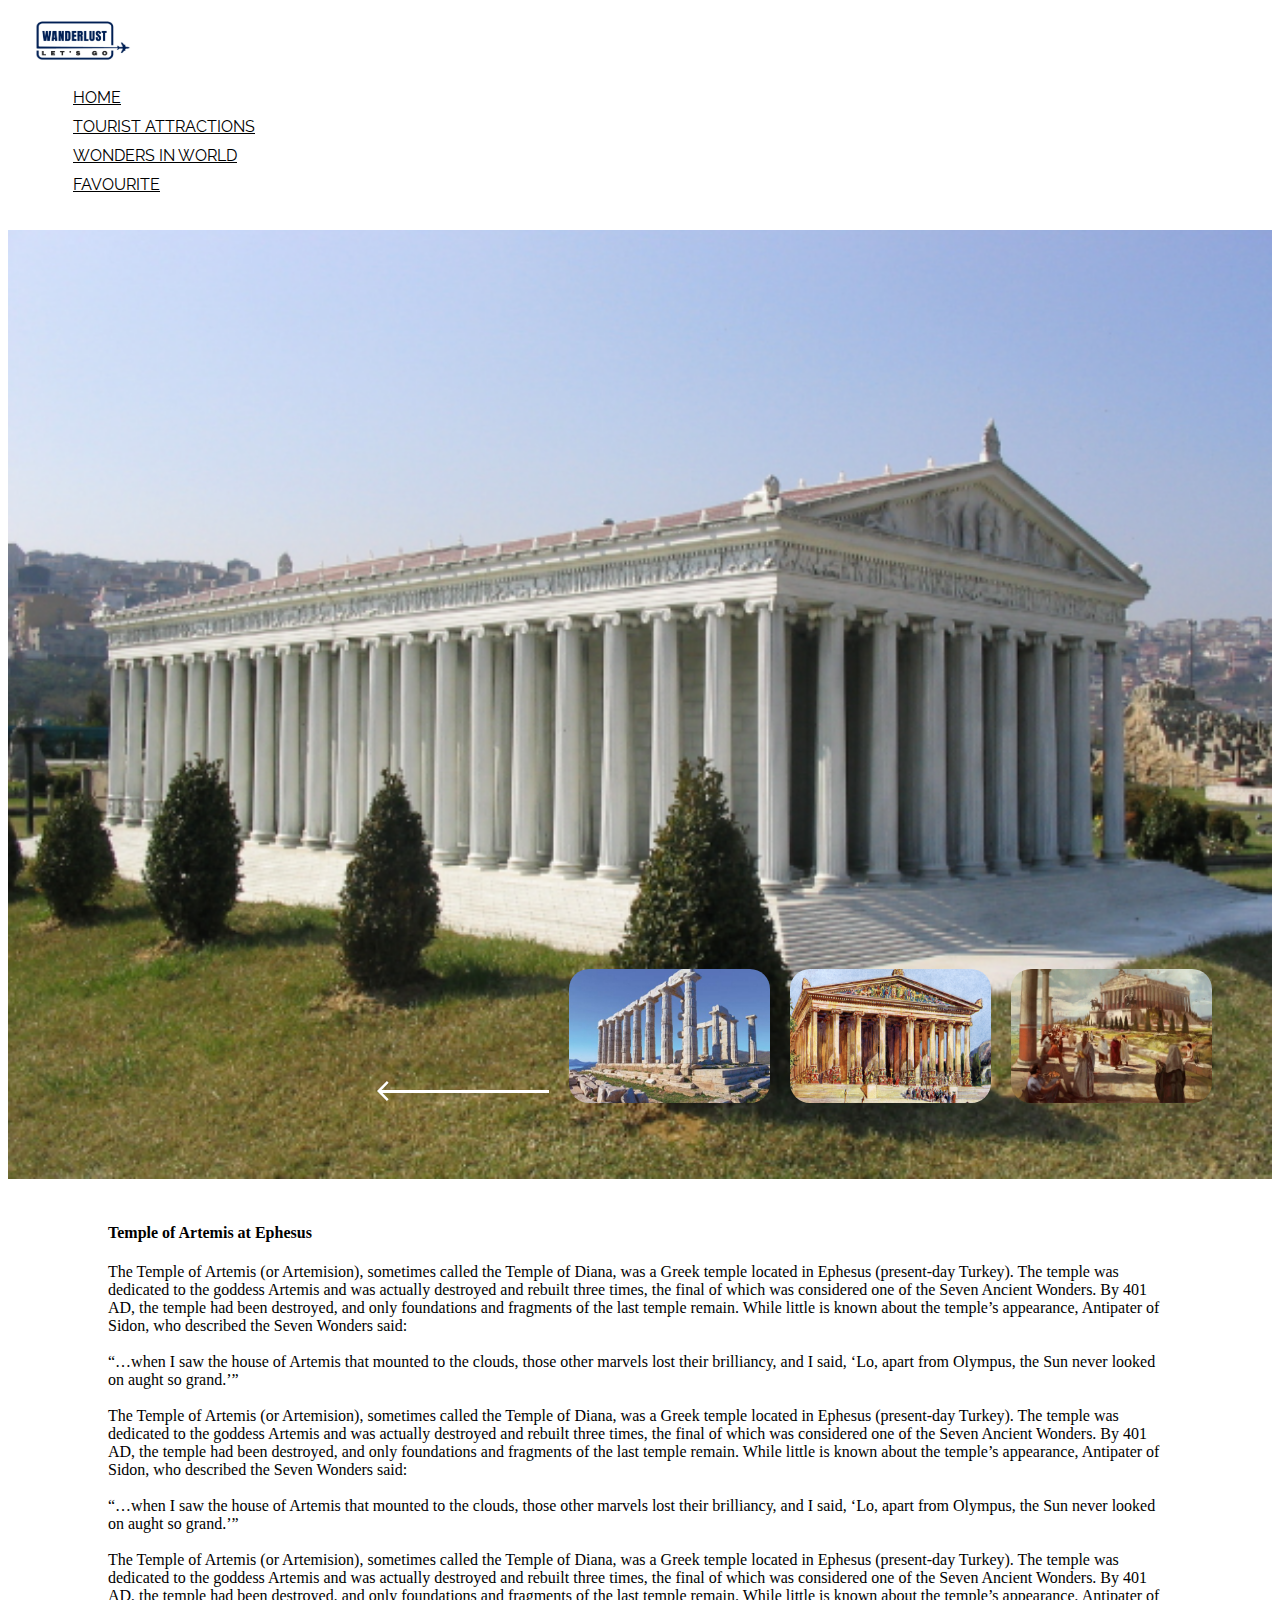
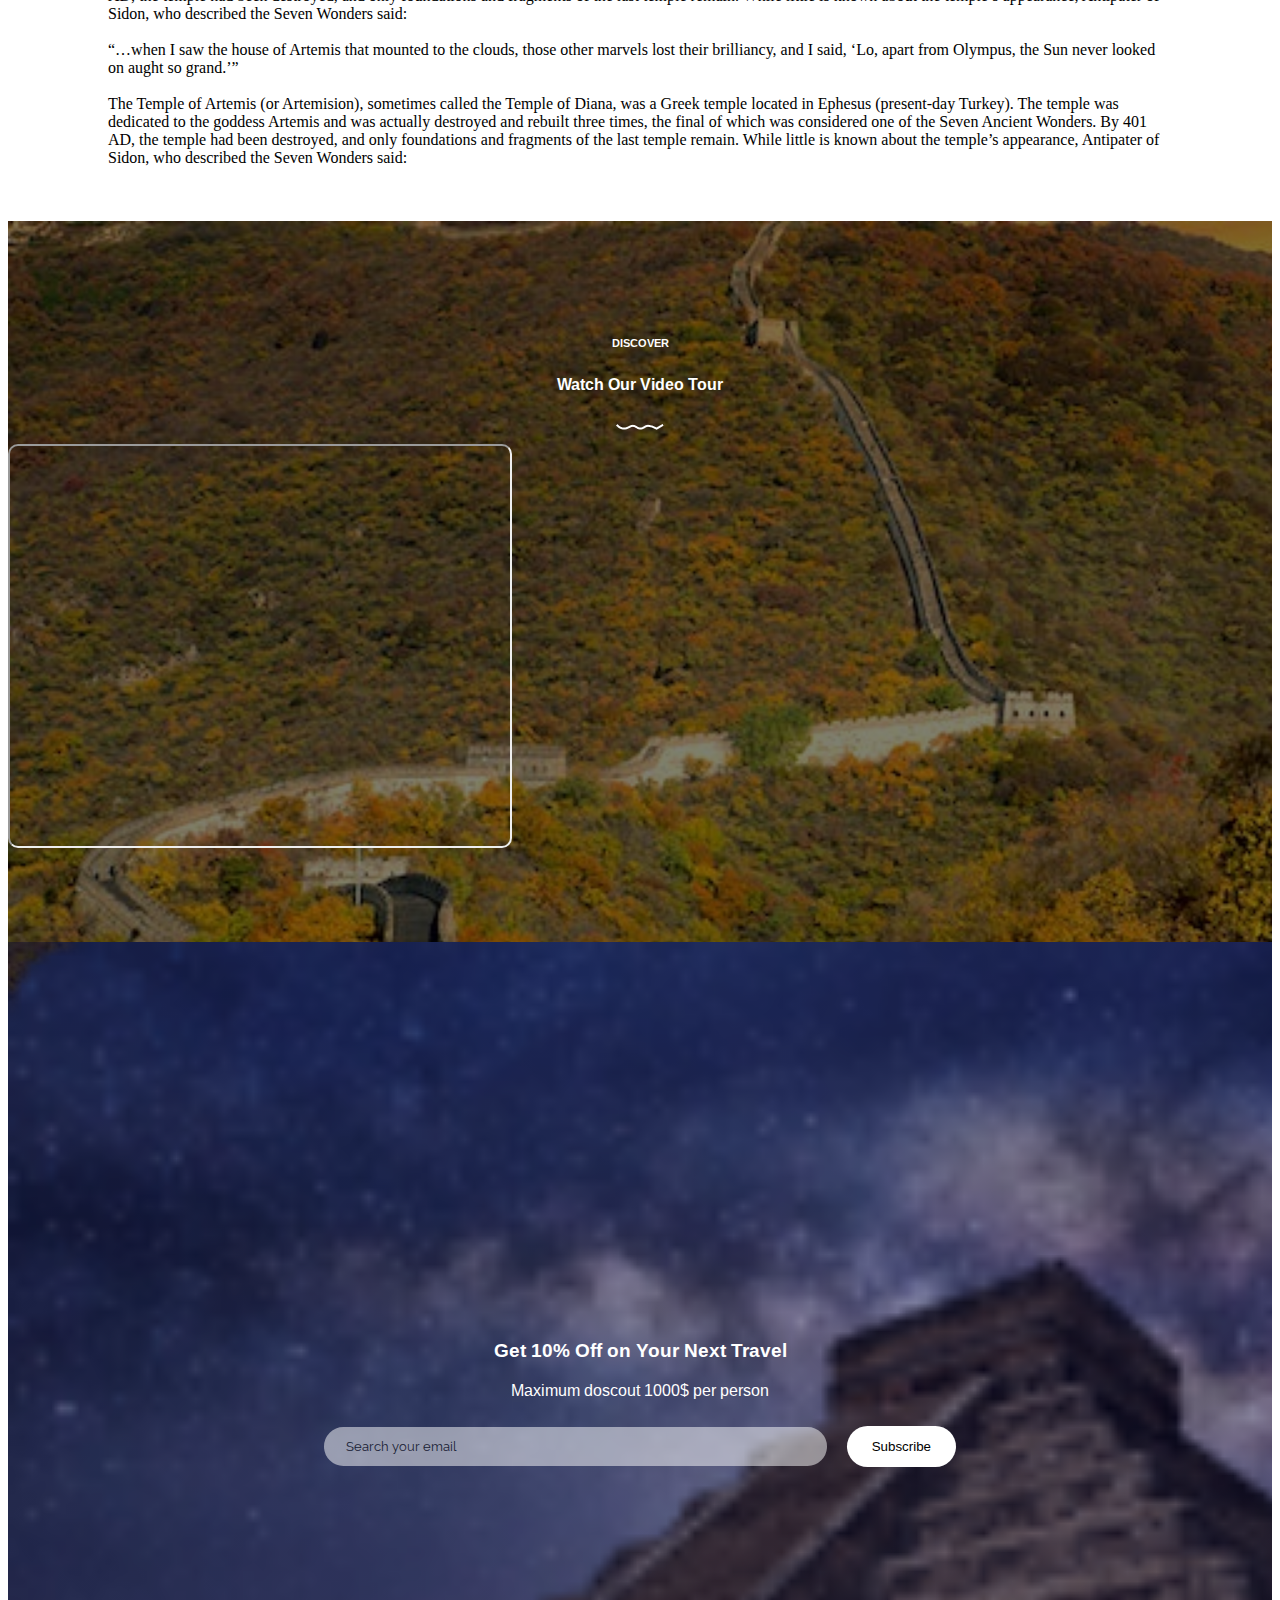
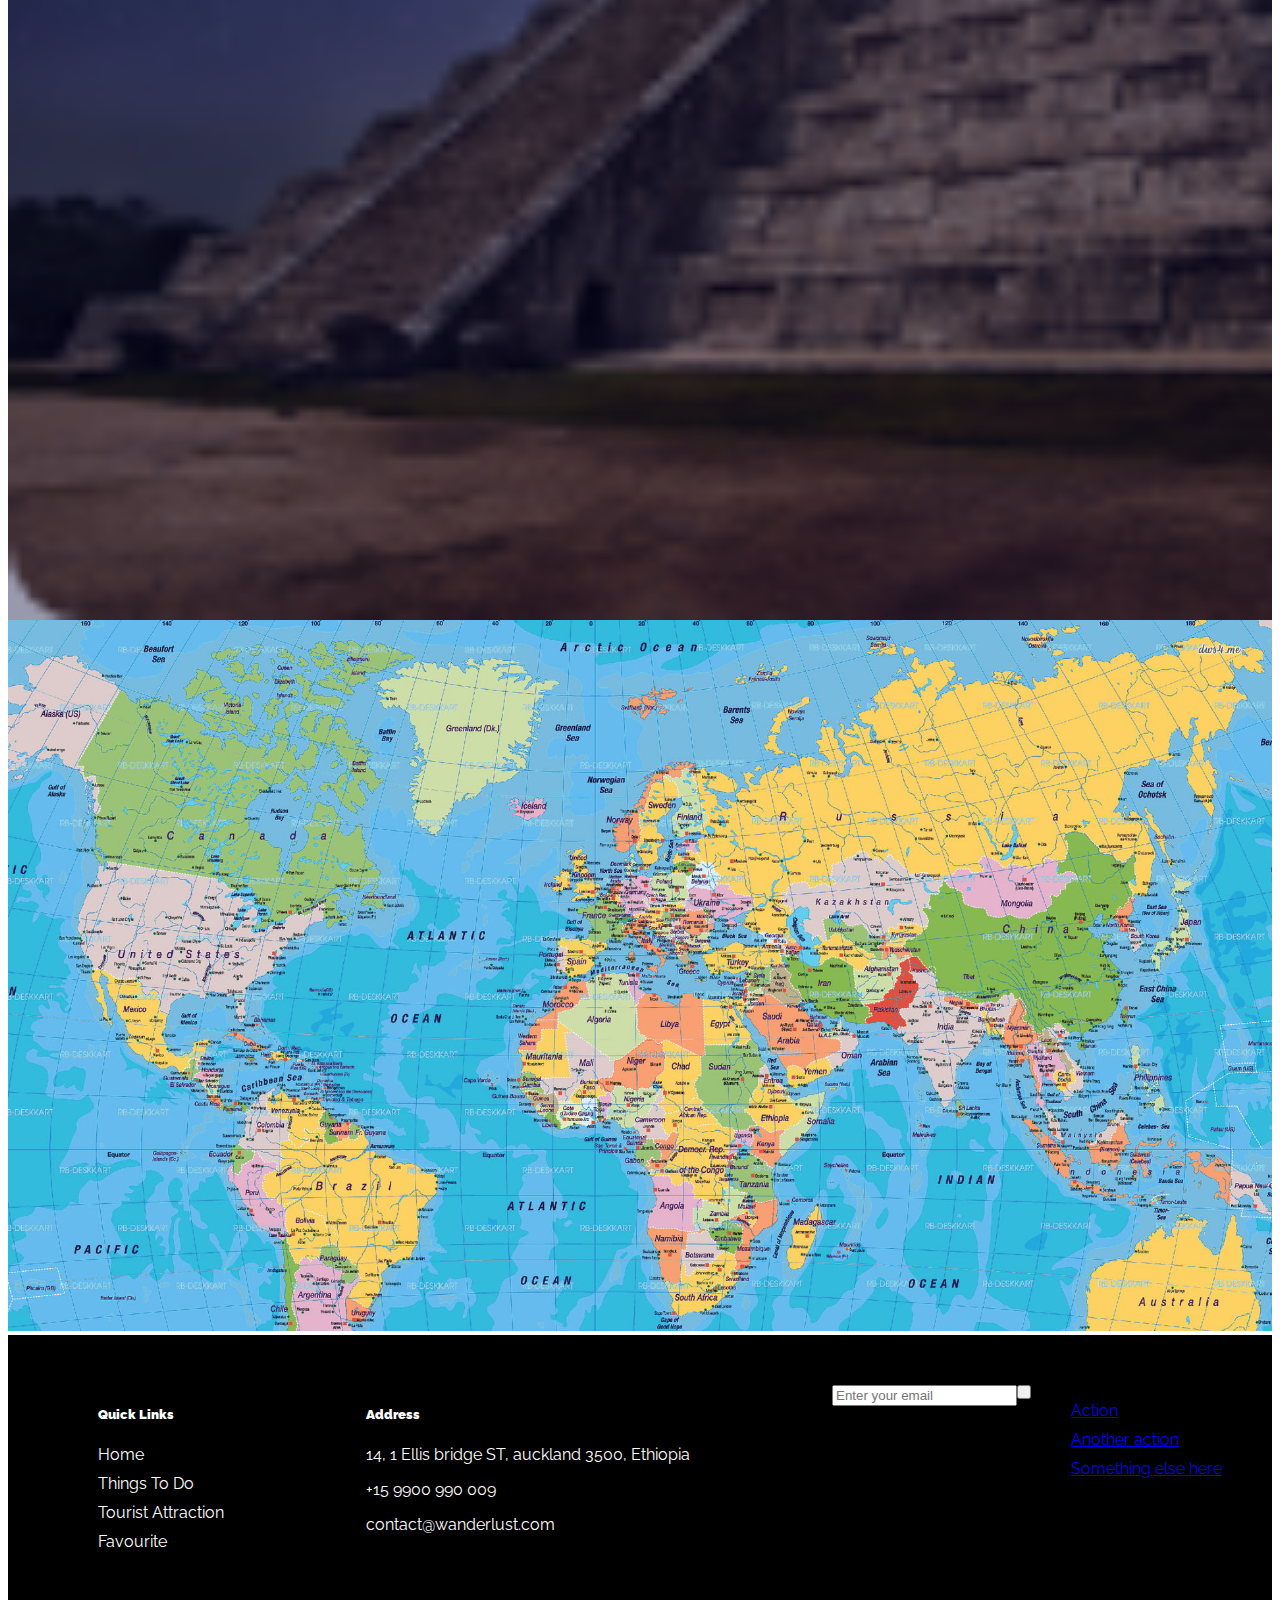
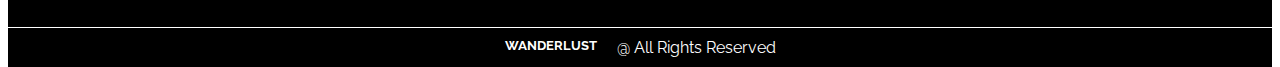
<file: index2.html>
<!doctype html>
<html lang="en">
  <head>
    <meta charset="utf-8">
    <meta name="viewport" content="width=device-width, initial-scale=1">
    <title>WanderLust</title>
    <link rel="stylesheet" href="index.css">
    <link rel="icon" type="image/png" href="assets/icons8-railcar-24.png"> 
    <link href="https://cdn.jsdelivr.net/npm/bootstrap@5.2.3/dist/css/bootstrap.min.css" rel="stylesheet" integrity="sha384-rbsA2VBKQhggwzxH7pPCaAqO46MgnOM80zW1RWuH61DGLwZJEdK2Kadq2F9CUG65" crossorigin="anonymous">
    <link rel="preconnect" href="https://fonts.googleapis.com"><link rel="preconnect" href="https://fonts.gstatic.com" crossorigin><link href="https://fonts.googleapis.com/css2?family=Arimo&family=Space+Mono&display=swap" rel="stylesheet">
    <link rel="preconnect" href="https://fonts.googleapis.com"><link rel="preconnect" href="https://fonts.gstatic.com" crossorigin><link href="https://fonts.googleapis.com/css2?family=Poppins:wght@400;500;600&family=Raleway:wght@300&display=swap" rel="stylesheet">
    <style> @import url('https://fonts.googleapis.com/css2?family=Open+Sans:wght@300&family=Poppins:wght@400;500;600&family=Raleway:wght@300&display=swap'); </style>
  </head>
  <body>
    <header>
      <div class="header-in">
        <div class="navbar-in">
            <nav class="navbar bg-light">
                <div>
                  <a class="navbar-brand" href="#">
                    <img src="/assets/logo.png" alt="Bootstrap" width="100" height="100">
                  </a>
                </div>
              
                <ul class="nav justify-content-end">
                <li class="nav-item">
                  <a class="nav-link " href="#home">HOME</a>
                </li>
                <li class="nav-item">
                  <a class="nav-link" href="#world">TOURIST ATTRACTIONS</a>
                </li>
                <li class="nav-item">
                  <a class="nav-link" href="#wonders-map">WONDERS IN WORLD</a>
                </li>
                <li class="nav-item">
                  <a class="nav-link" href="#">FAVOURITE</a>
                </li>
              </ul>
            </nav>
        </div>
    </div>

        <div class="details-page">
            <img src="/assets/Temple Artemis.png" alt="Temple Artemis" class="details-page-image">
            <div class="layover">
              <img class="arw" src="/assets/Left arrow.png" alt="Left arrow">
              <img src="/assets/Mask Group 58.png" alt="Mask Group 58">
              <img src="/assets/Mask Group 59.png" alt="Mask Group 59">
              <img src="/assets/Mask Group 60.png" alt="Mask Group 60">
            </div>
        </div>

        <div class="detail-info">
          <h4 class="detail-info-title">
            Temple of Artemis at Ephesus
          </h4>
          <p class="detail-info-para">The Temple of Artemis (or Artemision), sometimes called the Temple of Diana, was a Greek temple located in Ephesus (present-day Turkey).
            The temple was dedicated to the goddess Artemis and was actually destroyed and rebuilt three times, the final of which was considered one
            of the Seven Ancient Wonders. By 401 AD, the temple had been destroyed, and only foundations and fragments of the last temple remain.
            While little is known about the temple’s appearance, Antipater of Sidon, who described the Seven Wonders said: <br><br>
            
            “…when I saw the house of Artemis that mounted to the clouds, those other marvels lost their brilliancy, and I said, ‘Lo, apart from Olympus,
            the Sun never looked on aught so grand.’” <br><br>
            
            The Temple of Artemis (or Artemision), sometimes called the Temple of Diana, was a Greek temple located in Ephesus (present-day Turkey).
            The temple was dedicated to the goddess Artemis and was actually destroyed and rebuilt three times, the final of which was considered one
            of the Seven Ancient Wonders. By 401 AD, the temple had been destroyed, and only foundations and fragments of the last temple remain.
            While little is known about the temple’s appearance, Antipater of Sidon, who described the Seven Wonders said: <br><br>
            
            “…when I saw the house of Artemis that mounted to the clouds, those other marvels lost their brilliancy, and I said, ‘Lo, apart from Olympus,
            the Sun never looked on aught so grand.’” <br><br>
            
            The Temple of Artemis (or Artemision), sometimes called the Temple of Diana, was a Greek temple located in Ephesus (present-day Turkey).
            The temple was dedicated to the goddess Artemis and was actually destroyed and rebuilt three times, the final of which was considered one
            of the Seven Ancient Wonders. By 401 AD, the temple had been destroyed, and only foundations and fragments of the last temple remain.
            While little is known about the temple’s appearance, Antipater of Sidon, who described the Seven Wonders said: <br><br>
            
            “…when I saw the house of Artemis that mounted to the clouds, those other marvels lost their brilliancy, and I said, ‘Lo, apart from Olympus,
            the Sun never looked on aught so grand.’” <br><br>
            
            The Temple of Artemis (or Artemision), sometimes called the Temple of Diana, was a Greek temple located in Ephesus (present-day Turkey).
            The temple was dedicated to the goddess Artemis and was actually destroyed and rebuilt three times, the final of which was considered one
            of the Seven Ancient Wonders. By 401 AD, the temple had been destroyed, and only foundations and fragments of the last temple remain.
            While little is known about the temple’s appearance, Antipater of Sidon, who described the Seven Wonders said:</p> <br>
        </div>
    </section>

    <footer>
      <div class="discover">

        <div class="header-out2">
          <div class="ftr-content">
            <h6 class="hdng2">DISCOVER</h6>
            <h4 class="hdng2">Watch Our Video Tour</h4>
            <div class="symbol"><img src="/assets/Shape 2.png" alt="end symbol"></div>
                
              <div class="main">

                <div class="input-group">
                  <iframe class="yt" src="https://www.youtube.com/embed/3SsK-cxlj_w"  height="400" width="500"></iframe>
                <div>
              </div>                  
          </div>
        </div>

      </div>

      <div class="ftr-content">
        <div class="search-bar search-bar2 header-out">
          <h3 class="hdng2">Get 10% Off on Your Next Travel</h3>
          <p class="hdng2">Maximum doscout 1000$ per person</p>
          <div class="search-input2">
            <input class="offer-search" type="text" placeholder="Search your email">
            <button class="subs">Subscribe</button>
          </div>
        </div>
      </div>

      <div class="map" id="wonders-map">
        <img class="map" src="/assets/world-map.png" alt="Map">
      </div>

      <div class="main-foot">
        <div class="links">
          <ul>
            <h5><b>Quick Links</b></h5>
            <li>Home</li>
            <li>Things To Do</li>
            <li>Tourist Attraction</li>
            <li>Favourite</li>
          </ul>
        </div>

        <div class="address">
          <h5><b>Address</b></h5>
          <p>14, 1 Ellis bridge ST, 
          auckland 3500, Ethiopia</p>
          <p>+15 9900 990 009</p>
          <p>contact@wanderlust.com</p>
        </div>

        <div class="dropdown">
          <input type="text" placeholder="Enter your email">
          <button class="btn btn-secondary dropdown-toggle" type="button" data-bs-toggle="dropdown" aria-expanded="false"></button>
          <ul class="dropdown-menu">
            <li><a class="dropdown-item" href="#">Action</a></li>
            <li><a class="dropdown-item" href="#">Another action</a></li>
            <li><a class="dropdown-item" href="#">Something else here</a></li>
          </ul>
        </div>
      </div>

      <div class="end-foot">
        <h5 class="foot">WANDERLUST</h5>
        <p class="foot">@ All Rights Reserved</p>
      </div>
    </footer>

    <script src="https://cdn.jsdelivr.net/npm/bootstrap@5.2.3/dist/js/bootstrap.bundle.min.js" integrity="sha384-kenU1KFdBIe4zVF0s0G1M5b4hcpxyD9F7jL+jjXkk+Q2h455rYXK/7HAuoJl+0I4" crossorigin="anonymous"></script>
  </body>
</html>
</file>
<file: index.css>
/* =============================== Navbar ================================ */

.header-in .navbar-in nav{
    background-color: white !important;
    padding: 10px 25px;
}

.navbar-brand img{
    height: 50px;
}

.search{
    width: 50%;
    margin: 0 auto;
    padding-top: 25vh;
}

a.nav-link {
    color: black;
    font-family: 'Raleway';
}

/* ================================= Home Page Search =================================== */

.header-out{
    background-image: linear-gradient(0deg, rgba(0, 0, 50, 0.4), rgba(0, 0, 50, 0.4)), url("/assets/Taj-Mahal.png");
    background-repeat: no-repeat;
    background-size: cover;
    height: 100vh;
    opacity: 100%;
}

.hdng1{
    padding-bottom: 30px;
}

.home-search{
    border: none;
    border-radius: 5px;
    padding: 10px;
}

.home-search:focus{
    outline: none;
}

.hdng1{
    text-align: center;
    color: white;
    font-family: 'Arimo', sans-serif;
    padding-top: 43vh;
}

.search-input{
    display: flex;
    align-items: center;
    justify-content: space-between;
    padding: 10px 30px;
    border: none;
    border-radius:100px ;
    background-color: white;
    width: 50%;
    margin: 0 auto;
}

.search-input input{
    border: 0;
    width: 100%;
}

.search-input input::placeholder{
    font-family: 'Raleway';
}

/* ============================== Fillers between sections ============================= */

h5#scroll-bar-title{
    text-align: center;
    font-family: 'Raleway';
    padding-top: 15px;
}

.symbol{
    text-align: center;
    padding-bottom: 10px;
}

/* =================================== Categories =================================== */

.categories{
    display: flex;
    flex-wrap: wrap;
    justify-content: center;
}

.categories-card{
    width: 230px;
    margin: 20px;
    transition: transform 0.5s;
    border-radius: 5px;
    overflow: hidden;
}

.categories-card:hover{
    transform: scale(1.2);
}

.card-title1{
    font-size: small;
    font-family: 'Raleway';
}

.categories img.card-img-top{
    height: 150px;
}

/* ============================= Section Cards ================================== */

.card{
    width: 45%;
    margin: 15px;
    border-radius: none;
}

.tourists-attraction{
    display: flex;
    flex-wrap: wrap;
    justify-content: center;
}

/* ======================= footer discover div ======================== */

.header-out2{
    background-image: linear-gradient(0deg, rgba(0, 0, 0, 0.5), rgba(0, 0, 0, 0.5)), url("/assets/bigstock-China-The-Great-Wall.png");
    background-repeat: no-repeat;
    background-size: cover;
    height: 100vh;
    opacity: 100%;
}

.input-group{
    justify-content: center;
}

.ftr-content{
    
    width: 100%;
    margin: 0 auto;
    padding-top: 10vh;
}

iframe.yt{
    border-radius: 10px !important;
}


/* =========================== footer offer div =========================== */

.hdng2{
    text-align: center;
    color: white;
    font-family: 'Arimo', sans-serif;
}

.search-bar2.header-out{
    width: 100%;
    margin: 0 auto;
    padding-top: 42vh;
    background-image: linear-gradient(0deg, rgba(0, 0, 50, 0.4), rgba(0, 0, 50, 0.4)), url(/assets/chichen.png);
}

.offer-search{
    border: none;
    border-radius: 5px;
    padding: 10px;
}

.subs{
    border: none;
    padding: 10px;
    border-radius: 50px;
    color: black;
    background-color: white;
    padding: 13px 25px;
}

.search-input2{
    display: flex;
    align-items: center;
    justify-content: space-between;
    padding: 10px 30px;
    border-radius:100px ;
    width: 50%;
    margin: 0 auto;
}

.search-input2 input{
    width: 100%;
    border: 2px solid white;
    border-radius: 50px;
    margin-right: 20px;
    opacity: 0.5;
}

.search-input2 input::placeholder{
    font-family: 'Raleway';
    color: black;
    padding-left: 10px;
}


/* ============================= footer map div ======================== */

.map{
    width: 100%;
}

/* ============================= main footer div ============================ */

.main-foot{
    display: flex;
    justify-content: space-between;
    background-color: black;
}

.links{
    color: white;
}

.address{
    color: white;
}

.btn.btn-secondary.dropdown-toggle{
    padding: 5px;
}


.links{
    font-family: 'Open Sans', sans-serif;
    font-family: 'Poppins', sans-serif;
    font-family: 'Raleway', sans-serif;
    margin: 50px;
}

.address{
    font-family: 'Open Sans', sans-serif;
    font-family: 'Poppins', sans-serif;
    font-family: 'Raleway', sans-serif;
    margin: 50px;
}

.dropdown{
    font-family: 'Open Sans', sans-serif;
    font-family: 'Poppins', sans-serif;
    font-family: 'Raleway', sans-serif;
    margin: 50px;
    display: flex;
    align-items: flex-start;
    justify-content: space-between;
}

.end-foot{
    display: flex;
    border-top: 0.1px solid white;
    background-color: black;
    color: white;
    justify-content: center;
}

.foot{
    font-family: 'Raleway';
    margin: 10px;
}

ul{
  list-style: none;  
}

li{
    padding-bottom: 10px;
}


/* ============================================================================================== */
/* ======================================= page 2 =============================================== */

/* ==================================== page 2 Homepage ======================================= */

.details-page{
    position: relative;
}

.details-page-image{
    position: relative;
    width: 100%;
    z-index: 1;
}

/* ==================================== page 2 details div ======================================= */

.detail-info{
    padding: 20px 100px;
}

.layover{
    position: absolute;
    /* background-color: brown; */
    z-index: 2;
    bottom: 0;
    right: 0;
    padding: 0px 50px 70px 0px;
    display: flex;
    align-items: baseline;
}

.layover img {
    margin: 10px;
}
</file>
